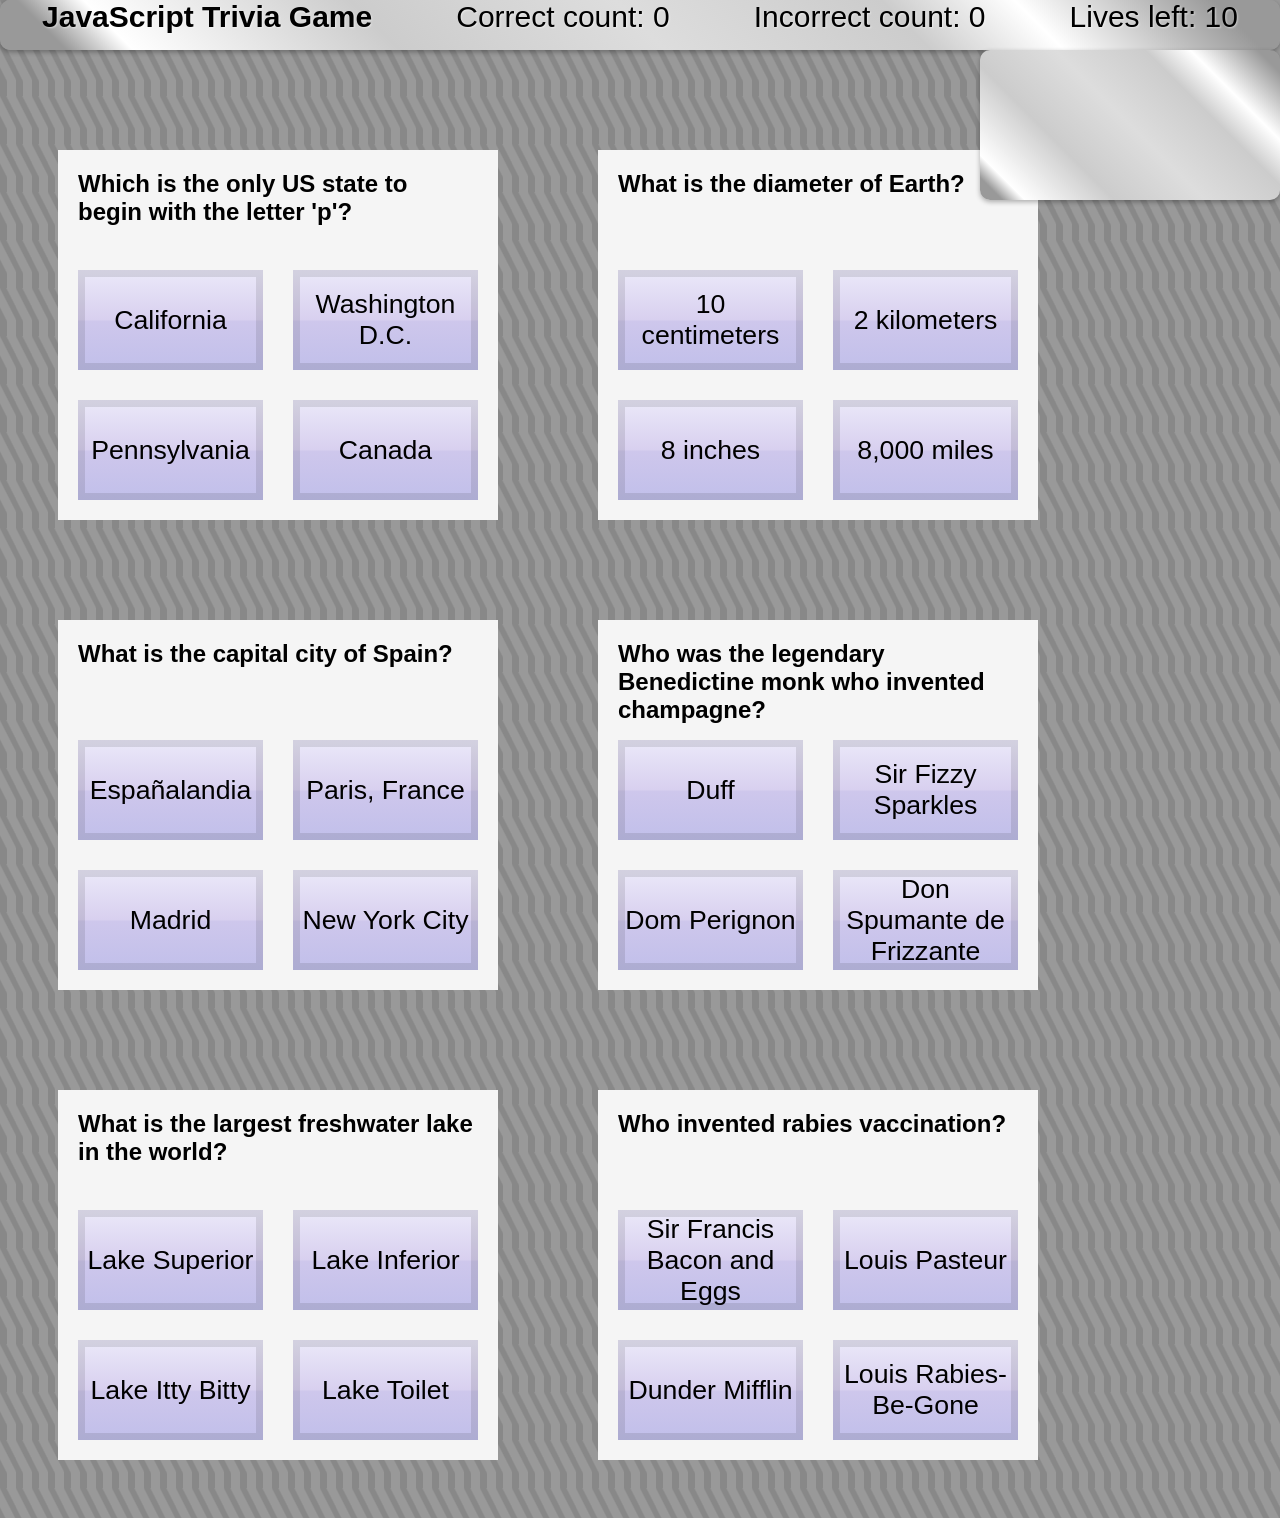
<file: IP_3/index.html>
<!doctype html>
<html>
<head>
    <title>JavaScript Trivia Game</title>
    <link rel=stylesheet href="./static/css/site.css" />
    <script defer async src="./static/js/main.js"></script>
</head>
<body>

<div class="navbar">
    <strong>JavaScript Trivia Game</strong>
    <div class="navbar-stat">Correct count: <span id="correct_count">0</span></div>
    <div class="navbar-stat">Incorrect count: <span id="incorrect_count">0</span></div>
    <div class="navbar-stat">Lives left: <span id="lives_count">10</span></div>
</div>
<div class="left-floating-message" id="message"></div>

<div class="questions-container" id="all_questions">
    <div class="question">
        <h3>Which is the only US state to begin with the letter 'p'?</h3>
        <button onclick="incorrect()">California</button>
        <button onclick="incorrect()">Washington D.C.</button>
        <button onclick="correct()">Pennsylvania</button>
        <button onclick="incorrect()">Canada</button>
    </div>

    <div class="question">
        <h3>What is the diameter of Earth?</h3>
        <button onclick="incorrect()">10 centimeters</button>
        <button onclick="incorrect()">2 kilometers</button>
        <button onclick="incorrect()">8 inches</button>
        <button onclick="correct()">8,000 miles</button>
    </div>

    <div class="question">
        <h3>What is the capital city of Spain?</h3>
        <button onclick="incorrect()">Españalandia</button>
        <button onclick="incorrect()">Paris, France</button>
        <button onclick="correct()">Madrid</button>
        <button onclick="incorrect()">New York City</button>
    </div>

    <div class="question">
        <h3>Who was the legendary Benedictine monk who invented champagne?</h3>
        <button onclick="incorrect()">Duff</button>
        <button onclick="incorrect()">Sir Fizzy Sparkles</button>
        <button onclick="correct()">Dom Perignon</button>
        <button onclick="incorrect()">Don Spumante de Frizzante</button>
    </div>

    <div class="question">
        <h3>What is the largest freshwater lake in the world?</h3>
        <button onclick="correct()">Lake Superior</button>
        <button onclick="incorrect()">Lake Inferior</button>
        <button onclick="incorrect()">Lake Itty Bitty</button>
        <button onclick="incorrect()">Lake Toilet</button>
    </div>

    <div class="question">
        <h3>Who invented rabies vaccination?</h3>
        <button onclick="incorrect()">Sir Francis Bacon and Eggs</button>
        <button onclick="correct()">Louis Pasteur</button>
        <button onclick="incorrect()">Dunder Mifflin</button>
        <button onclick="incorrect()">Louis Rabies-Be-Gone</button>
    </div>
</div>

<!--
    HINT: CSS is already written for:
    <h1 class="gameover">GAME OVER!</h1>
    <h1 class="gameover">YOU WIN!</h1>
    (see hints.txt for some ideas on how to use JS to do this)
-->

</body>
</html>
</file>
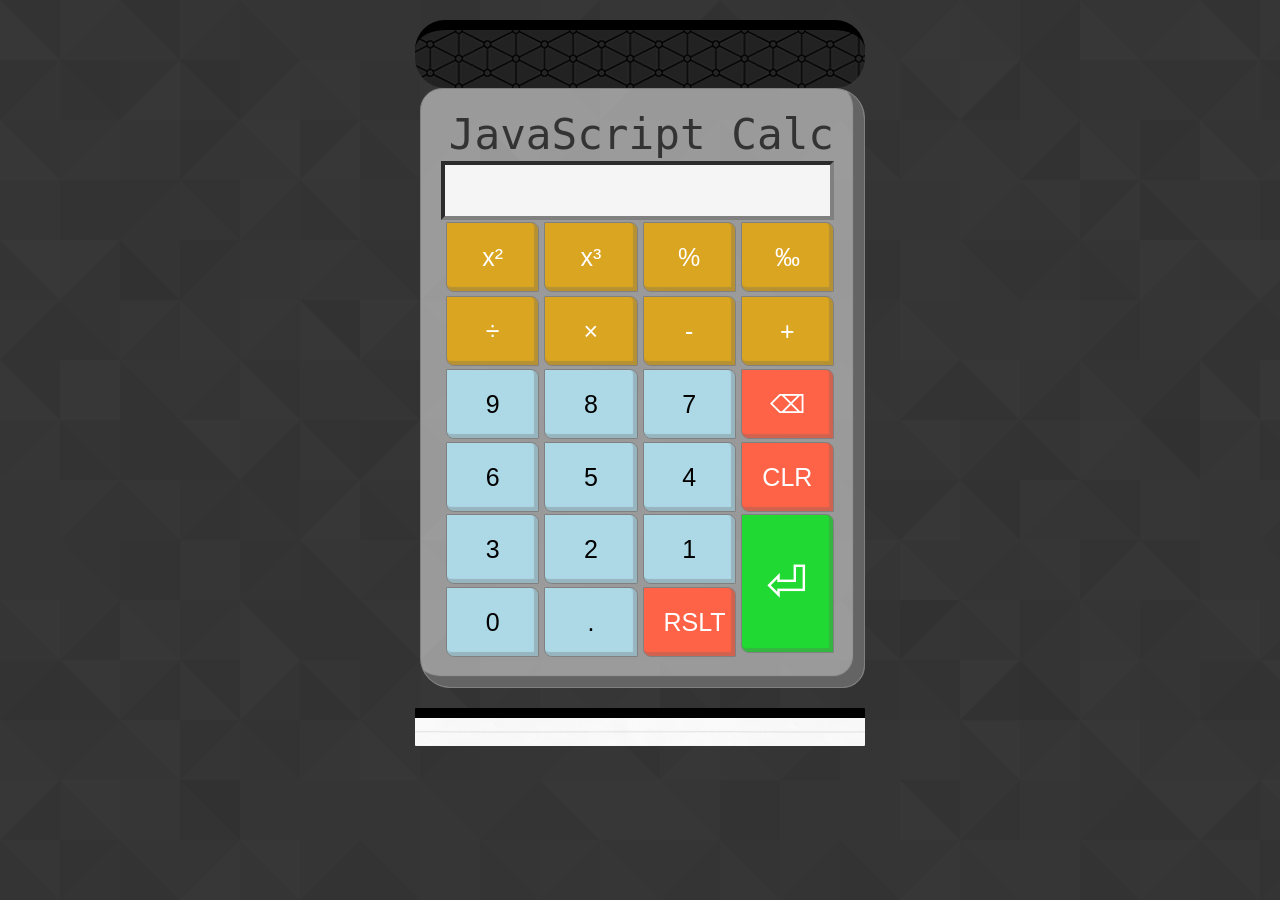
<file: IP_4/index.html>
<!DOCTYPE HTML>
<html>
<head>
    <title>Calculator</title>
    <link rel="stylesheet" href="./static/css/App.css" />
    <link rel="stylesheet" href="./static/css/Button.css" />
    <link rel="stylesheet" href="./static/css/Calculator.css" />
    <link rel="stylesheet" href="./static/css/Receipt.css" />
    <script defer src="./static/js/utils.js"></script>
    <script defer src="./static/js/main.js"></script>
</head>
<body>
    <div class="App" id="app">
        <div class="Receipt Receipt--error" id="error">&nbsp;</div>
        <div class="Calculator">
            <div class="Calculator-upperDisplay">JavaScript Calc</div>
            <div class="Calculator-display" id="display">&nbsp;</div>
            <div class="Calculator-extraOperations">
              <button class="Button Button--yellow" onclick="typeSpecialSymbol('**2','²')">x²</button>
              <button class="Button Button--yellow" onclick="typeSpecialSymbol('**3','³')">x³</button>
              <button class="Button Button--yellow" onclick="typeSpecialSymbol('*0.01','%')">%</button>
              <button class="Button Button--yellow" onclick="typeSpecialSymbol('*0.001','‰')">‰</button>
            </div>
            <div class="Calculator-extraOperations">
              <button class="Button Button--yellow" onclick="typeSpecialSymbol('/','÷')">÷</button>
              <button class="Button Button--yellow" onclick="typeSpecialSymbol('*','×')">×</button>
              <button class="Button Button--yellow" onclick="typeSpecialSymbol('-','-')">-</button>
              <button class="Button Button--yellow" onclick="typeSpecialSymbol('+','+')">+</button>
            </div>
            <div class="Calculator-keypad">
              <button class="Button" onclick="typeSymbol('9')">9</button>
              <button class="Button" onclick="typeSymbol('8')">8</button>
              <button class="Button" onclick="typeSymbol('7')">7</button>
              <button class="Button" onclick="typeSymbol('6')">6</button>
              <button class="Button" onclick="typeSymbol('5')">5</button>
              <button class="Button" onclick="typeSymbol('4')">4</button>
              <button class="Button" onclick="typeSymbol('3')">3</button>
              <button class="Button" onclick="typeSymbol('2')">2</button>
              <button class="Button" onclick="typeSymbol('1')">1</button>
              <button class="Button" onclick="typeSymbol('0')">0</button>
              <button class="Button" onclick="typeSymbol('.')">.</button>
              <button class="Button Button--red" onclick="loadResult()">RSLT</button>
            </div>
            <div class="Calculator-operations">
              <button class="Button Button--red" onclick="backspace()">⌫</button>
              <button class="Button Button--red" onclick="clearExpression()">CLR</button>
              <button class="Button Button--green" style="grid-row: 3 / span 2; height: 139px; font-size: 50px" onclick="execute()">⏎ </button>
            </div>
        </div>
        <div class="Receipt"  id="receipt_contents">
        </div>
     </div>
</body>
</html>
</file>
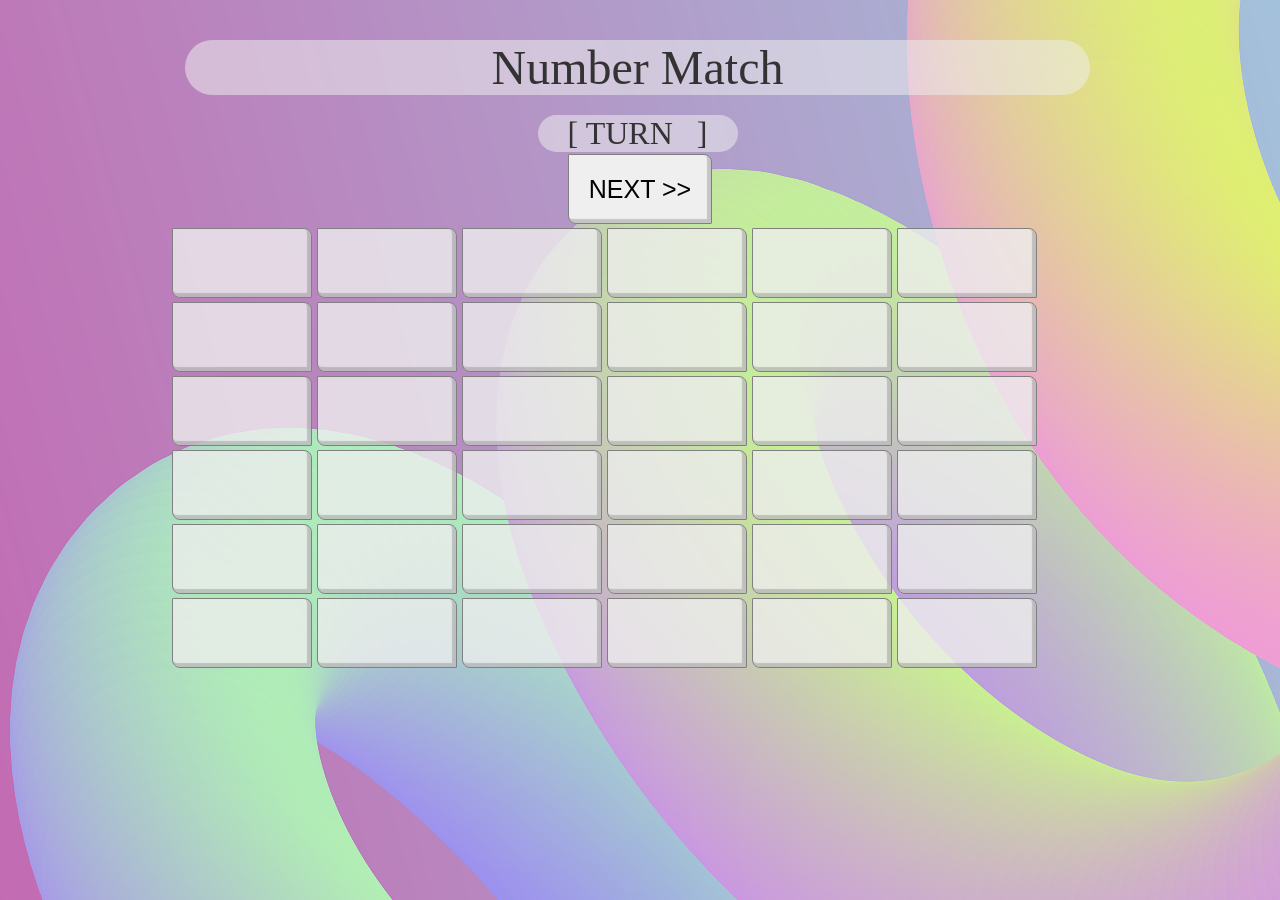
<file: IP_6/index.html>
<!DOCTYPE HTML>
<html>
<head>
    <title>Number Match</title>
    <link rel="stylesheet" href="./static/css/App.css" />
    <link rel="stylesheet" href="./static/css/Tile.css" />
    <link rel="stylesheet" href="./static/css/Game.css" />
    <script defer src="./static/js/main.js"></script>
    <script defer src="./static/js/puzzleGameUtils.js"></script>
</head>
<body>
    <div class="App">
        <div class="Game">
            <div class="Game-title">Number Match</div>
            <div class="Game-count">[ TURN <span id="next_count">&nbsp;</span> ]</div>
            <div id="app">
                <!-- Hint: The HTML gets built in JavaScript -->     
            </div>
        </div>
     </div>
</body>
</html>
</file>
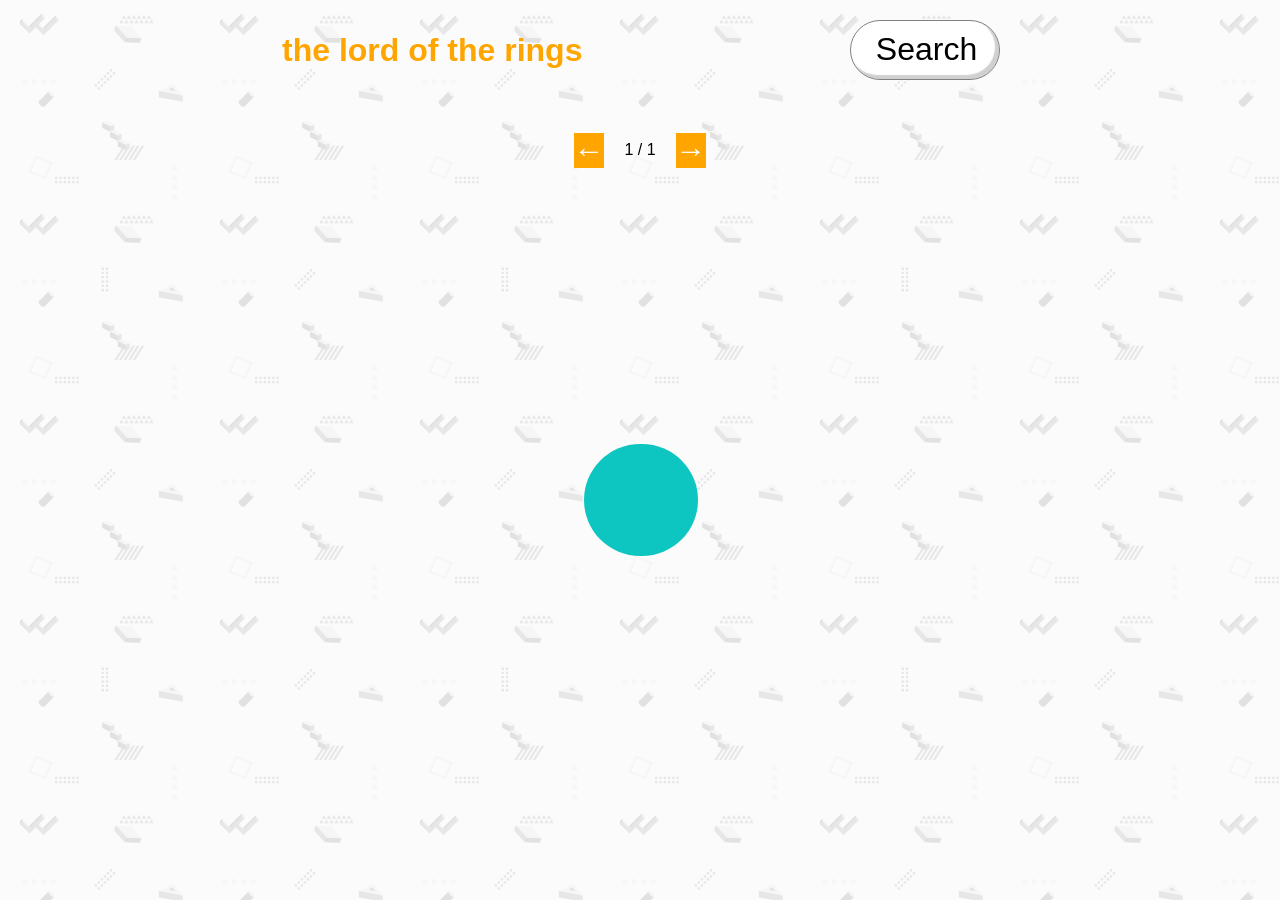
<file: IP_7/index.html>
<!DOCTYPE HTML>
<html>
<head>
    <title>Bookie</title>
    <link rel="stylesheet" href="./static/css/site.css" />
    <script defer src="./static/js/main.js"></script>
</head>
<body>
    <div class="App">
      <div class="SearchBox">
        <input
          id="search_input"
          placeholder="Type a book title..."
          value="the lord of the rings"
        />
        <button onclick="onSearch()">Search</button>
      </div>
      <div class="Paginator">
        <button onclick="decrementPage()">&larr;</button>
        <span id="pages_span">&nbsp; / &nbsp;</span>
        <button onclick="incrementPage()">&rarr;</button>
      </div>
      <div class="Books" id="books_div">
      
      


      </div>
    </div>
</body>
</html>
</file>
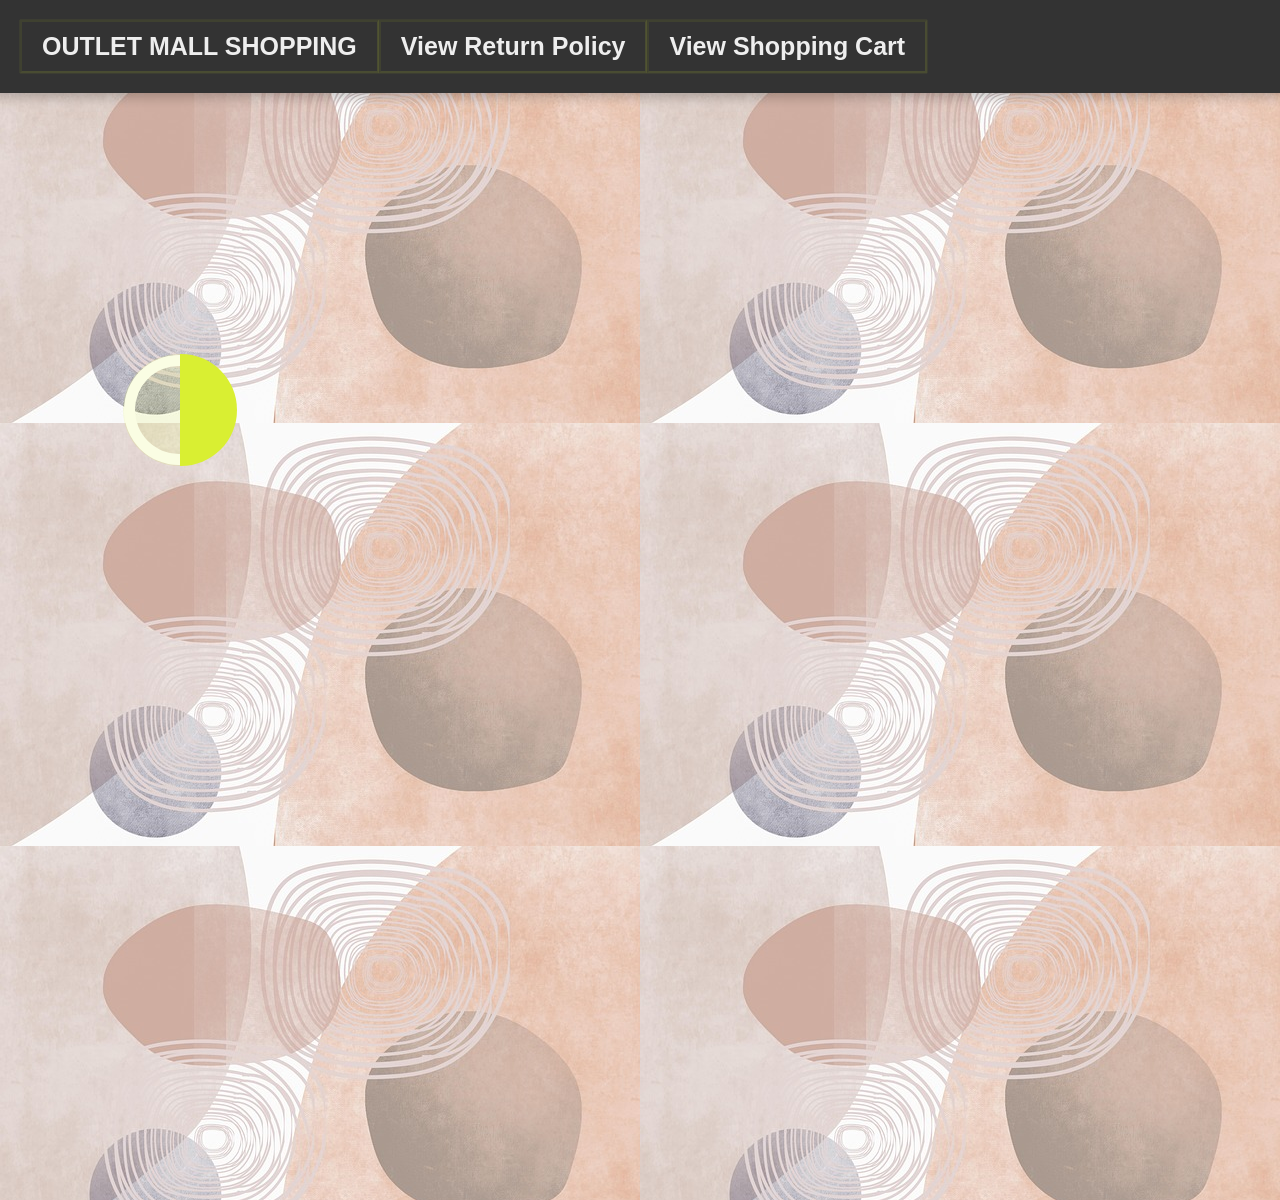
<file: IP_8/index.html>
<!DOCTYPE HTML>
<html>
<head> <!-- No need to change anything here... -->
    <title>Mobile First E-Commerce Web App</title>
    <meta charset="utf8" />
    <meta name="content-type" http-equiv="Content-Type" content="text/html; charset=utf-8" />
    <meta name="viewport" content="width=device-width, initial-scale=1" />
    <link rel="stylesheet" href="./static/css/site-theme.css" />
    <link rel="stylesheet" href="./static/css/mobile-ui.css" />
    <script defer src="./static/js/ui-views.js"></script>
    <script defer src="./static/js/ecommerce.js"></script>
</head>
<body>
    <div class="App">
        <nav class="Navbar" id="navbar"></nav>
        <div class="Products" id="products_div"></div>
        <div class="Modal" id="modal_div"></div>
    </div>
</body>
</html>
</file>
<file: IP_3/static/css/site.css>
body {
    background: 
        linear-gradient(63deg, #999 23%, transparent 23%) 7px 0, 
        linear-gradient(63deg, transparent 74%, #999 78%), 
        linear-gradient(63deg, transparent 34%, #999 38%, #999 58%, transparent 62%), 
        #888;
    background-size: 16px 48px;
}

.questions-container {
    display: flex;
    flex-wrap: wrap;
    margin-top: 100px;
}

.navbar,
.left-floating-message,
.gameover {
    position: fixed;
    display: flex;
    justify-content: space-around;
    top: 0;
    right: 0;
    width: 100%;
    background: linear-gradient(
        45deg,
        #999 5%,
        #fff 10%,
        #ccc 30%,
        #ddd 50%,
        #ccc 70%,
        #fff 80%,
        #999 95%
    );
    text-shadow: 1px 1px 2px rgba(255, 255, 255, 0.5);
    border-radius: 10px;
    box-shadow: 0 2px 5px rgba(0, 0, 0, 0.3);
    font-size: 30px;
    height: 50px;
    font-family: sans-serif;
}

.gameover {
    color: black;
    font-size: 100px;
    height: 180px;
    top: 200px;
    font-family: sans-serif;
}

.left-floating-message{
    height: 150px;
    width: 300px;
    text-align: center;
    top: 50px;
    font-size: 40px;
    font-weight: bold;
    font-family: sans-serif;
    right: 0;
}

.question {
    display: grid;
    grid-template-rows: 70px 100px 100px;
    grid-template-columns: 1fr 1fr;
    background: whiteSmoke;
    padding: 20px;
    margin: 50px;
    font-family: sans-serif;
    width: 400px;
    grid-gap: 30px;
}

.question-answer {
    grid-row: 4;
    grid-column: 1 / span 2;
    text-align: center;
    font-size: 20pt;
}

.question h3 {
    grid-column: 1 / span 2;
    margin: 0;
    font-size: 18pt;
}

.question button {
    background: linear-gradient(to bottom, rgba(235,233,249,1) 0%,
        rgba(216,208,239,1) 50%, rgba(206,199,236,1) 51%,
        rgba(193,191,234,1) 100%);
    color: black;
    border: darkgray;
    font-size: 20pt;
    box-shadow: 0px 0px 0px 7px rgba(0, 0, 0, 0.1) inset;
}
.question button:active {
    background: linear-gradient(to top, rgba(235,233,249,1) 0%,
        rgba(216,208,239,1) 50%, rgba(206,199,236,1) 51%,
        rgba(193,191,234,1) 100%);
}

.question--correct {
    background: lightgreen;
}

.question--wrong {
    background: red;
}
</file>
<file: IP_4/static/css/App.css>
body {
  margin: 0;
  font-family: -apple-system, BlinkMacSystemFont, 'Segoe UI', 'Roboto', 'Oxygen',
    'Ubuntu', 'Cantarell', 'Fira Sans', 'Droid Sans', 'Helvetica Neue',
    sans-serif;
  -webkit-font-smoothing: antialiased;
  -moz-osx-font-smoothing: grayscale;
}

body {
  padding: 0;
  margin: 0;
  box-sizing: border-box;
  font-family: sans-serif;
  background: url('../img/bg.png');
}

.App {
  display: grid;
  grid-template-columns: 1fr minmax(auto, 450px) 1fr;
  grid-template-rows: 1fr minmax(auto, 600px) auto;
}

.App .Calculator {
  grid-column: 2; 
  grid-row: 2;
}
</file>
<file: IP_4/static/css/Button.css>
.Button {
  padding: 20px;
  display: inline-block;
  box-sizing: border-box;
  color: black;
  font-size: 25px;
  font-family: sans-serif;
  margin-left: 5px;
  margin-top: 2px;
  border: 1px solid gray;
  border-radius: 1px 8px 1px 8px;
  transition: 0.1s;
  box-shadow: inset -3px -3px 1px 1px rgba(100, 100, 100, 0.3);
  cursor: arrow;
  min-width: 50px;
  text-align: center;
  background: lightblue;
  height: 70px;
  user-select: none;
}

.Button:active {
  box-shadow: inset 3px 3px 1px 1px rgba(100, 100, 100, 0.3);
  border-radius: 1px 1px 1px 1px;
  margin-left: 8px;
  margin-top: 5px;
  padding-right: 15px;
  min-width: 47px;
  height: 67px;
}

.Button--blue {
  background: #2F20DA;
  color: white;
}

.Button--red {
  background: tomato;
  color: white;
}

.Button--green {
  background: #20DA33;
  color: white;
}

.Button--yellow {
  background: goldenrod;
  color: white;
}
</file>
<file: IP_4/static/css/Calculator.css>
.Calculator {
  position: relative;
  padding: 20px;
  padding-right: 30px;
  padding-bottom: 30px;
  box-sizing: border-box;
  color: black;
  font-size: 20pt;
  font-family: sans-serif;
  margin-left: 5px;
  border: 1px solid gray;
  border-radius: 30px;
  border-radius: 22px 30px 22px 30px;
  box-shadow: inset -10px -10px 1px 1px rgba(100, 100, 100, 1);
  text-align: center;
  background: rgba(255, 255, 255, 0.5);
  user-select: none;

  display: grid;
  grid-template-columns: 3fr 1fr;
}

.Calculator-display,
.Calculator-upperDisplay {
  font-family: monospace;
  background: whiteSmoke;
  color: #333;
  border: 4px inset gray;
  text-align: right;
  font-size: 32pt;
  grid-column: 1 / span 2;
}

.Calculator-upperDisplay {
  background: none;
  border: none;
}



.Calculator-extraOperations {
  grid-column: 1 / span 2;
  display: grid;
  grid-template-columns: repeat(4, 1fr);
}

.Calculator-keypad {
  display: grid;
  grid-template-columns: repeat(3, 1fr);
  grid-template-rows: repeat(4, 1fr);
}

.Calculator-operations {
  display: grid;
  grid-template-rows: repeat(4, 1fr);
}

.Calculator-currentOperation {
  top: 10px;
  left: 10px;
  position: absolute;
}
</file>
<file: IP_4/static/css/Receipt.css>
.Receipt {
    display: block;
    grid-column: 2;
    grid-row: 3;
    padding: 14px;
    font-size: 15px;
    line-height: 1;
    font-family: monospace;
    border-radius: 1px;
    margin-top: 20px;
    border-top: 10px solid black;
    text-align: right;
    background: url('../img/lined_paper.png');
}

.Receipt--error {
    background: url('../img/connectwork.webp');
    grid-row: 1;
    color: red;
    font-weight: bolder;
    min-height: 30px;
    border-radius: 30px;
    text-align: left;
}
</file>
<file: IP_6/static/css/App.css>
body {
  margin: 0;
  font-family: -apple-system, BlinkMacSystemFont, 'Segoe UI', 'Roboto', 'Oxygen',
    'Ubuntu', 'Cantarell', 'Fira Sans', 'Droid Sans', 'Helvetica Neue',
    sans-serif;
  -webkit-font-smoothing: antialiased;
  -moz-osx-font-smoothing: grayscale;
}

body {
  padding: 0;
  margin: 0;
  box-sizing: border-box;
  font-family: sans-serif;
  background: url('../img/gradient-7258997_1920.png');
}

.App {
  display: grid;
  grid-template-columns: 1fr minmax(auto, 1000px) 1fr;
  grid-template-rows: 1fr minmax(auto, 40px) auto;
}

.App .Game {
  grid-column: 2; 
  grid-row: 2;
}
</file>
<file: IP_6/static/css/Tile.css>
.Tile {
  padding: 20px;
  display: inline-block;
  box-sizing: border-box;
  color: black;
  font-size: 25px;
  font-family: sans-serif;
  margin-left: 5px;
  margin-top: 2px;
  border: 1px solid gray;
  border-radius: 1px 8px 1px 8px;
  box-shadow: inset -3px -3px 1px 1px rgba(100, 100, 100, 0.3);
  cursor: arrow;
  min-width: 50px;
  text-align: center;
  height: 70px;
  user-select: none;
  transition: background-color 0.8s, box-shadow 0.8s;
}

.Tile--empty {
    background-color: #eeeeeecc;
  height: 70px;
  width: 140px;
}


.Tile--number:active,
.Tile--number:hover {
    border: 3px solid  #efef9199;
}

.Tile--number {
    color: black;
    font-weight: bold;
    padding: 0;
    margin: 0;
    min-width: none;
    height: auto;
    border: 3px solid  #efef9100;
}

.Tile--highlight {
    background-color: #ffffa1bb;
    box-shadow:
        inset -3px -3px 1px 1px rgba(100, 100, 100, 0.3),
        0 0 10px 10px #efef91bb;
}

/* This is how the "data-value" affects background color */
[data-value="1"]  { background-color: #c5eb9b; }
/*[data-value="2"]  { background-color: #ee9ed5; }*/
[data-value="3"]  { background-color: #e1ed73; }
[data-value="4"]  { background-color: #fffd83; }
[data-value="5"]  { background-color: #9e95ec; }
/*[data-value="6"]  { background-color: #dfef71; }*/
[data-value="7"]  { background-color: #c5e99c; }
[data-value="8"]  { background-color: #a5bed9; }
[data-value="9"]  { background-color: #ee9ed5; }
[data-value="10"] { background-color: #a895e9; }
[data-value="11"] { background-color: #c0b8c8; }
[data-value="12"] { background-color: #edb9b1; }
[data-value="13"] { background-color: #c5e99c; }
[data-value="14"] { background-color: #b889c1; }
[data-value="15"] { background-color: #b4e5b5; }
[data-value="16"] { background-color: #ee9ed5; }
[data-value="17"] { background-color: #aeeaba; }
[data-value="18"] { background-color: #ee9ed5; }
[data-value="19"] { background-color: #c4ed9a; }
[data-value="20"] { background-color: #ef9fd3; }
</file>
<file: IP_6/static/css/Game.css>
.Game {
  position: relative;
  padding: 20px;
  padding-right: 30px;
  padding-bottom: 30px;
  box-sizing: border-box;
  color: black;
  font-size: 20px;
  font-family: sans-serif;
  text-align: center;
  margin-left: 5px;
  border-radius: 22px 30px 22px 30px;
  text-align: center;
  user-select: none;
}

.Game-title,
.Game-count {
  font-family: serif;
  color: #333;
  font-size: 48px;
  border-radius: 30px;
  background: #eeeeee88;
  margin: 20px;
}
.Game-count {
    font-size: 32px;
    margin: auto;
    width: 200px;
}
</file>
<file: IP_7/static/css/site.css>
body {
  margin: 0;
  font-family: -apple-system, BlinkMacSystemFont, 'Segoe UI', 'Roboto', 'Oxygen',
    'Ubuntu', 'Cantarell', 'Fira Sans', 'Droid Sans', 'Helvetica Neue',
    sans-serif;
  -webkit-font-smoothing: antialiased;
  -moz-osx-font-smoothing: grayscale;
}

.App {
  min-height: 100vh;
  width: 100vw;
  box-sizing: border-box;
  background: url('../img/USYn4vT.png');
  display: grid;
  grid-template-columns: 1fr minmax(80vh, 2fr) 1fr;
  grid-template-rows: 100px 100px 1fr 100px;
}

.Paginator {
  grid-column: 2;
  grid-row: 2;
  color: black;
  display: flex;
  justify-content: center;
  align-items: center;
}

.Paginator button {
  padding: 0;
  background: orange;
  color: white;
  border: 0;
  font-size: 23pt;
  margin: 20px;
}

.Books {
  grid-column: 2;
  grid-row: 3;
  color: black;

  display: flex;

  flex-direction: column;
  justify-content: center;
  align-items: left;
}

.Books-book {
  margin-top: 15px;
  padding: 10px;
  display: grid;
  background: white;
  box-shadow: 3px 3px 1px 1px rgba(0, 0, 0, 0.3);
  grid-template-columns: 200px 1fr;
}

.Books-book-title {
  font-size: 24pt;
}

.SearchBox {
  grid-column: 2;
  display: grid;
  grid-template-columns: 1fr 150px;
}

.SearchBox input {
  font-size: 24pt;
  background: none;
  border: none;
  margin-top: 20px;
  margin-bottom: 20px;
  margin-right: 20px;
  color: orange;
  font-weight: bolder;
}

.SearchBox button {
  font-size: 24pt;
  margin-top: 20px;
  margin-bottom: 20px;
  background: white;
  border: 1px solid gray;
  border-radius: 40px;
  transition: 0.1s;
  box-shadow: inset -3px -3px 1px 1px rgba(100, 100, 100, 0.3);
  padding-right: 3px;
  padding-bottom: 3px;
}

.SearchBox button:active {
  box-shadow: inset 3px 3px 1px 1px rgba(100, 100, 100, 0.3);
  padding-top: 3px;
  padding-left: 3px;
}






.loader,
.loader:before,
.loader:after {
  border-radius: 50%;
}
.loader {
  color: #ffffff;
  font-size: 11px;
  text-indent: -99999em;
  margin: 55px auto;
  position: relative;
  width: 10em;
  height: 10em;
  box-shadow: inset 0 0 0 1em;
  -webkit-transform: translateZ(0);
  -ms-transform: translateZ(0);
  transform: translateZ(0);
}
.loader:before,
.loader:after {
  position: absolute;
  content: '';
}
.loader:before {
  width: 5.2em;
  height: 10.2em;
  background: #0dc5c1;
  border-radius: 10.2em 0 0 10.2em;
  top: -0.1em;
  left: -0.1em;
  -webkit-transform-origin: 5.2em 5.1em;
  transform-origin: 5.2em 5.1em;
  -webkit-animation: load2 2s infinite ease 1.5s;
  animation: load2 2s infinite ease 1.5s;
}
.loader:after {
  width: 5.2em;
  height: 10.2em;
  background: #0dc5c1;
  border-radius: 0 10.2em 10.2em 0;
  top: -0.1em;
  left: 5.1em;
  -webkit-transform-origin: 0px 5.1em;
  transform-origin: 0px 5.1em;
  -webkit-animation: load2 2s infinite ease;
  animation: load2 2s infinite ease;
}
@-webkit-keyframes load2 {
  0% {
    -webkit-transform: rotate(0deg);
    transform: rotate(0deg);
  }
  100% {
    -webkit-transform: rotate(360deg);
    transform: rotate(360deg);
  }
}
@keyframes load2 {
  0% {
    -webkit-transform: rotate(0deg);
    transform: rotate(0deg);
  }
  100% {
    -webkit-transform: rotate(360deg);
    transform: rotate(360deg);
  }
}
</file>
<file: IP_8/static/css/site-theme.css>
/* Hint: No need to make any changes here - but still useful to read for reference! */

body {
  margin: 0;
  font-family: -apple-system, BlinkMacSystemFont, 'Segoe UI', 'Roboto', 'Oxygen',
    'Ubuntu', 'Cantarell', 'Fira Sans', 'Droid Sans', 'Helvetica Neue',
    sans-serif;
  -webkit-font-smoothing: antialiased;
  -moz-osx-font-smoothing: grayscale;
  background: url('../img/background-7123020_640.jpg');
  color: #203a43;
}

.App {
  min-height: 100vh;
  margin-top: 300px;
  width: 100vw;
  box-sizing: border-box;
  display: grid;
  grid-template-columns: 1fr minmax(100px, 1200px) 1fr;
}
  
.Products {
  grid-column: 2;
  display: grid;
  grid-template-columns: 1fr 1fr 1fr 1fr;
  align-items: baseline;
  grid-gap: 30px;
  
}

.Navbar {
    background: white; 
    position: fixed;
    z-index: 10;
    width: 100%;
    top: 0;
    left: 0;
    padding: 20px;
    box-sizing: border-box;
    box-shadow: 0 0 10px 5px #00000033;
    background:  #333333ff;
    grid-template-columns: 1fr minmax(100px, 1200px) 1fr;
    padding-left: calc(50vw - 620px);

}

.Navbar-button {
    font-weight: 800;
    font-size: 25px;
    padding: 10px;
    padding-right: 20px;
    padding-left: 20px;
    color: #eee;
    text-decoration: none;

    border: 2px inset #d9ef3222;
    background:  #333333ff;
    box-shadow: 0 0 1px 0px #d9ef3255;
    transition: box-shadow 0.3s, background 0.3s;
    cursor: pointer;
}

.Navbar-button:hover {
    color: #d9ef32;
}

.Modal-close {
    font-weight: 800;
    font-size: 25px;
    padding: 10px;
    padding-right: 20px;
    padding-left: 20px;
    color: #d9ef32;
    top: 0;
    right: 0;
    position: absolute;
    background:  #333333ff;
}

.Modal {
    position: fixed;
    top: 0;
    left: 0;
    z-index: 100;
}

.Modal-bg {
    position: absolute;
    top: 0;
    left: 0;
    width: 100vw;
    height: 100vh;
    box-sizing: border-box;
    background-color: #ffffff88;
}

.Modal-window {
    font-size: 1.8rem;
    background: white; 
    position: fixed;
    z-index: 100;
    width: 500px;
    height: 500px;
    top: calc(50vh - 250px);
    left: calc(50vw - 250px);
    max-width: 100%;
    text-align: center;
    background: white; 
    padding: 20px;
    max-width: 100%;
    box-sizing: border-box;
    box-shadow: 0 0 10px 5px #00000033;
}

.Item {
    text-align: center;
    background: white; 
    padding: 20px;
    border-radius: 30px;
    max-width: 100%;
    box-sizing: border-box;
    box-shadow: 0 0 10px 5px #00000033;
    position: relative;

}

.Item-description {
  font-size: 15px;
  text-align: left;
}

.Item-rating {
    top: 10px;
    right: 10px;
    height: 20px;
    width: 80px;
    background-color: #ffffffdd;
    border-radius: 20px;
    display: block;
    border: 2px inset #d9ef3222;
    box-shadow: 0 0 1px 0px #d9ef3255;
    padding: 5px;
    position: absolute;
    z-index: 2;
}

.Item-title {
  font-size: 24px;
}

.Item-details {
    background-color: #ffffffaa;
    display: block;
    border: 2px inset #d9ef3255;
    box-shadow: 0 0 1px 0px #d9ef3255;
    padding: 5px;
    min-height: 200px;
    z-index: 2;
    position: relative;
}

.Item .Item-button {
    display: inline-block;
    text-decoration: none;
    font-weight: 800;
    font-size: 25px;
    padding: 10px;
    padding-right: 20px;
    padding-left: 20px;

    border: 2px inset #d9ef3222;
    background:  #d9ef3255;
    box-shadow: 0 0 1px 0px #d9ef3299;
    transition: box-shadow 0.3s, background 0.3s;
}

.Item button:hover {
    background:  #d9ef3288;
    box-shadow: 0 0 3px 3px #d9ef32ee;
}


.Item-imageWrapper {
    display: block;
    height: 200px;
    z-index: 1;
    position: relative;
}
.Item img {
    width: 100%;
}


.loader,
.loader:before,
.loader:after {
  border-radius: 50%;
}
.loader {
  color: #ffffff;
  font-size: 11px;
  text-indent: -99999em;
  margin: 55px auto;
  position: relative;
  width: 10em;
  height: 10em;
  box-shadow: inset 0 0 0 1em;
  transform: translateZ(0);
}
.loader:before,
.loader:after {
  position: absolute;
  content: '';
}
.loader:before {
  width: 5.2em;
  height: 10.2em;
  background: #d9ef3222;
  border-radius: 10.2em 0 0 10.2em;
  top: -0.1em;
  left: -0.1em;
  transform-origin: 5.2em 5.1em;
  animation: load2 2s infinite ease 1.5s;
}
.loader:after {
  width: 5.2em;
  height: 10.2em;
  background: #d9ef32;
  border-radius: 0 10.2em 10.2em 0;
  top: -0.1em;
  left: 5.1em;
  -webkit-transform-origin: 0px 5.1em;
  transform-origin: 0px 5.1em;
  -webkit-animation: load2 2s infinite ease;
  animation: load2 2s infinite ease;
}
@-webkit-keyframes load2 {
  0% {
    -webkit-transform: rotate(0deg);
    transform: rotate(0deg);
  }
  100% {
    -webkit-transform: rotate(360deg);
    transform: rotate(360deg);
  }
}
@keyframes load2 {
  0% {
    -webkit-transform: rotate(0deg);
    transform: rotate(0deg);
  }
  100% {
    -webkit-transform: rotate(360deg);
    transform: rotate(360deg);
  }
}
</file>
<file: IP_8/static/css/mobile-ui.css>
/*

  TODO: Make the grid show different quantity of items
  based on the following "breakpoints":
  
                  min        max    grid
  desktop        1100px             4 items
  large tablet   900px     1100px   3 items
  small tablet   600px      900px   2 items
  mobile                    600px   1 item
  
*/


.Products {
    grid-template-columns: 1fr 1fr 1fr 1fr;
}


/* Modal-window has already been tweaked to look better on mobile: */
@media (max-width: 600px) {

    .App {
        margin-top: 260px;
    }

    .Item {
        padding: 15px;
    }

    .Item-title {
        font-size: 20px;
    }

    .Navbar-button {
        font-size: 20px;
    }

    /* Prevent text overflow by shrinking font */
    .Modal-window {
        font-size: 1.4rem;
        text-align: left;
        left: 0;
        width: 100%;
        height: auto;
        top: 20vh;
    }
}


/* TODO: Add extra styling, if needed for hamburger menu */


@media (min-width: 1101px) {

    .Navbar {
        display: flex;
        flex-direction: row;
        align-items: center;
        justify-content: flex-start;
        padding-left: 20px;
    }

    .Navbar-links {
        display: flex;
        flex-direction: row;
        gap: 20px;
        justify-content: flex-start;
        align-items: center;
    }

    .Navbar-menuToggle {
        display: none;
    }
}


@media (max-width: 1100px) and (min-width: 901px) {

    .Navbar {
        padding-left: 20px;
        padding-right: 20px;
        display: flex;
        flex-direction: row;
        align-items: center;
    }

    .Navbar-links {
        display: flex;
        flex-direction: row;
        gap: 10px;
    }

    .Navbar-menuToggle {
        display: none;
    }
}


@media (max-width: 900px) {

    .App {
        margin-top: 220px;
    }

    .Navbar {
        display: flex;
        flex-direction: column;
        align-items: flex-start;
    }

    .Navbar-links {
        display: flex;
        flex-direction: column;
        width: 100%;
        gap: 10px;
    }

    .Navbar-links.collapsed {
        display: none;
    }

    .Navbar-menuToggle {
        display: block;
        font-size: 30px;
        color: white;
        cursor: pointer;
        margin-bottom: 10px;
        user-select: none;
    }

    .Navbar-button {
        width: 100%;
        text-align: left;
    }
}
</file>
